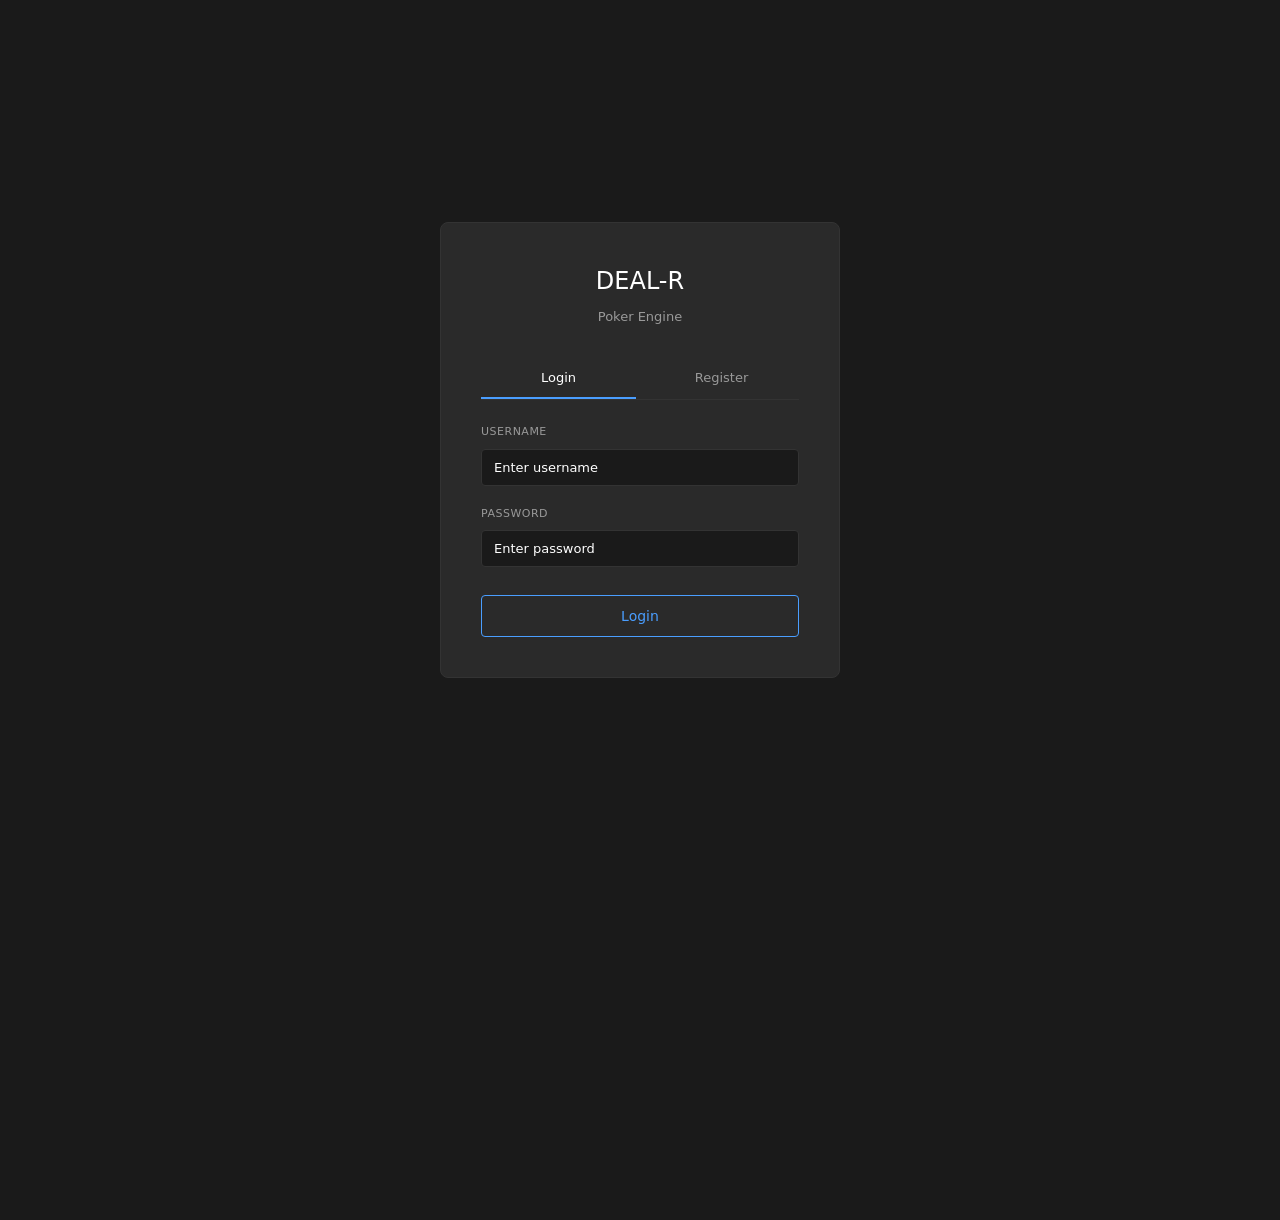
<file: web/home.html>
<!DOCTYPE html>
<html lang="en">
<head>
    <meta charset="UTF-8">
    <meta name="viewport" content="width=device-width, initial-scale=1.0">
    <title>DEAL-R - Home</title>
    <link rel="stylesheet" href="styles.css">
    <style>
        .home-container {
            min-height: 100vh;
            display: flex;
            flex-direction: column;
            align-items: center;
            justify-content: center;
            padding: 24px;
        }

        .player-card {
            background: var(--bg-secondary);
            border: 1px solid var(--border);
            border-radius: 16px;
            padding: 32px;
            width: 100%;
            max-width: 400px;
            text-align: center;
            margin-bottom: 24px;
        }

        .player-avatar-large {
            width: 120px;
            height: 120px;
            border-radius: 50%;
            background: var(--bg-tertiary);
            border: 3px solid var(--accent);
            display: flex;
            align-items: center;
            justify-content: center;
            font-size: 64px;
            margin: 0 auto 24px;
        }

        .player-name {
            font-size: 24px;
            font-weight: 600;
            margin-bottom: 8px;
            color: var(--text-primary);
        }

        .chips-display {
            font-size: 36px;
            font-weight: 700;
            color: var(--accent);
            margin: 16px 0;
        }

        .chips-label {
            font-size: 12px;
            text-transform: uppercase;
            letter-spacing: 1px;
            color: var(--text-secondary);
            margin-top: 8px;
        }

        .home-actions {
            display: flex;
            flex-direction: column;
            gap: 16px;
            width: 100%;
            max-width: 400px;
        }

        .home-btn {
            padding: 16px 24px;
            border: 2px solid var(--accent);
            background: var(--bg-secondary);
            color: var(--accent);
            border-radius: 8px;
            font-size: 16px;
            font-weight: 600;
            cursor: pointer;
            transition: all 0.2s;
            font-family: inherit;
        }

        .home-btn:hover {
            background: var(--accent);
            color: var(--bg-primary);
        }

        .home-btn.secondary {
            border-color: var(--border);
            color: var(--text-secondary);
        }

        .home-btn.secondary:hover {
            border-color: var(--text-secondary);
            color: var(--text-primary);
        }

        .nav-bar {
            position: fixed;
            bottom: 0;
            left: 0;
            right: 0;
            background: var(--bg-secondary);
            border-top: 1px solid var(--border);
            display: flex;
            justify-content: space-around;
            padding: 12px;
            z-index: 1000;
        }

        .nav-btn {
            padding: 12px 24px;
            background: none;
            border: none;
            color: var(--text-secondary);
            font-size: 14px;
            font-weight: 500;
            cursor: pointer;
            transition: all 0.2s;
            font-family: inherit;
        }

        .nav-btn.active {
            color: var(--accent);
            border-bottom: 2px solid var(--accent);
        }

        .nav-btn:hover {
            color: var(--text-primary);
        }
    </style>
</head>
<body>
    <div class="home-container">
        <div class="player-card">
            <div class="player-avatar-large" id="playerAvatar">👤</div>
            <div class="player-name" id="playerName">Loading...</div>
            <div class="chips-display" id="chipsDisplay">0</div>
            <div class="chips-label">Available Chips</div>
        </div>

        <div class="home-actions">
            <button class="home-btn" onclick="window.homeUI.startHand()">Start Hand</button>
            <button class="home-btn secondary" onclick="window.homeUI.goToRoulette()">🎰 Daily Roulette</button>
        </div>

        <button class="home-btn" style="margin-top: 16px;" onclick="window.homeUI.startHand()" id="startHandBtn">Start Hand</button>
    </div>

    <div class="nav-bar">
        <button class="nav-btn active" onclick="window.location.href='home.html'">Home</button>
        <button class="nav-btn" onclick="window.location.href='table.html'">Table</button>
        <button class="nav-btn" onclick="window.location.href='roulette.html'">Roulette</button>
        <button class="nav-btn" onclick="window.homeUI.logout()">Logout</button>
    </div>

    <script src="session.js"></script>
    <script src="home.js"></script>
</body>
</html>
</file>
<file: web/styles.css>
/* Mobile-First Card Game Design */

* {
    margin: 0;
    padding: 0;
    box-sizing: border-box;
}

:root {
    --bg-primary: #1a1a1a;
    --bg-secondary: #2a2a2a;
    --bg-card: #ffffff;
    --text-primary: #ffffff;
    --text-secondary: #999999;
    --accent: #4a9eff;
    --success: #4a9eff;
    --warning: #ff6b6b;
    --border: #333333;
}

body {
    font-family: -apple-system, BlinkMacSystemFont, 'Inter', 'SF Pro Display', system-ui, sans-serif;
    background: var(--bg-primary);
    color: var(--text-primary);
    min-height: 100vh;
    font-size: 14px;
    line-height: 1.5;
    -webkit-font-smoothing: antialiased;
    -moz-osx-font-smoothing: grayscale;
    padding-bottom: 320px; /* Space for nav bar (56px) + action panel (200px) + cards area (64px) */
}

/* Top Bar */
.top-bar {
    display: flex;
    align-items: center;
    justify-content: space-between;
    padding: 12px 16px;
    background: var(--bg-secondary);
    border-bottom: 1px solid var(--border);
}

.back-btn {
    background: none;
    border: none;
    color: var(--text-primary);
    font-size: 20px;
    cursor: pointer;
    padding: 4px 8px;
}

.top-title {
    font-size: 18px;
    font-weight: 600;
    color: var(--text-primary);
}

.top-actions {
    display: flex;
    align-items: center;
    gap: 8px;
}

.table-name {
    font-size: 12px;
    color: var(--text-secondary);
    padding: 4px 8px;
    background: var(--bg-primary);
    border-radius: 4px;
}

/* Players Row */
.players-row {
    display: flex;
    align-items: center;
    gap: 12px;
    padding: 16px;
    overflow-x: auto;
    -webkit-overflow-scrolling: touch;
}

.player-item {
    display: flex;
    flex-direction: column;
    align-items: center;
    min-width: 60px;
    position: relative;
}

.player-avatar {
    width: 48px;
    height: 48px;
    border-radius: 50%;
    background: var(--bg-secondary);
    display: flex;
    align-items: center;
    justify-content: center;
    font-size: 24px;
    border: 2px solid var(--border);
    margin-bottom: 4px;
}

.player-avatar.active {
    border-color: var(--accent);
    box-shadow: 0 0 0 2px rgba(74, 158, 255, 0.3);
}

.player-avatar.to-act {
    border-color: var(--accent);
    box-shadow: 0 0 0 3px rgba(74, 158, 255, 0.5);
    animation: pulse 2s infinite;
}

@keyframes pulse {
    0%, 100% { box-shadow: 0 0 0 3px rgba(74, 158, 255, 0.5); }
    50% { box-shadow: 0 0 0 6px rgba(74, 158, 255, 0.2); }
}

.player-name {
    font-size: 11px;
    color: var(--text-primary);
    text-align: center;
    max-width: 60px;
    overflow: hidden;
    text-overflow: ellipsis;
    white-space: nowrap;
}

.player-score {
    font-size: 12px;
    font-weight: 600;
    color: var(--text-primary);
    margin-top: 2px;
}

.player-bet {
    position: absolute;
    top: -8px;
    right: -8px;
    background: var(--accent);
    color: white;
    font-size: 10px;
    padding: 2px 6px;
    border-radius: 10px;
    font-weight: 600;
}

.player-allin {
    position: absolute;
    top: -8px;
    left: -8px;
    background: #ff6b6b;
    color: white;
    font-size: 9px;
    padding: 3px 8px;
    border-radius: 10px;
    font-weight: 700;
    text-transform: uppercase;
    letter-spacing: 0.5px;
    box-shadow: 0 2px 8px rgba(255, 107, 107, 0.5);
    z-index: 10;
}

.player-avatar.all-in {
    border: 3px solid #ff6b6b;
    box-shadow: 0 0 12px rgba(255, 107, 107, 0.6);
}

/* Community Cards Area */
.community-area {
    display: flex;
    flex-direction: column;
    align-items: center;
    gap: 16px;
    padding: 24px 16px;
    min-height: 200px;
}

.street-display {
    font-size: 48px;
    font-weight: 800;
    color: var(--text-primary);
    text-transform: uppercase;
    letter-spacing: 4px;
    margin-bottom: 16px;
    text-shadow: 0 2px 12px rgba(0, 0, 0, 0.7);
    padding: 12px 24px;
    background: rgba(74, 158, 255, 0.1);
    border-radius: 12px;
    border: 2px solid rgba(74, 158, 255, 0.3);
}

.community-cards {
    display: flex;
    gap: 12px;
    align-items: center;
    justify-content: center;
    flex-wrap: wrap;
    min-height: 100px;
    padding: 16px;
}

.card {
    width: 90px;
    height: 126px;
    background: var(--bg-card);
    border: 2px solid var(--border);
    border-radius: 15px;
    display: flex;
    flex-direction: column;
    justify-content: space-between;
    padding: 12px;
    font-weight: 700;
    font-size: 21px;
    box-shadow: 0 4px 12px rgba(0, 0, 0, 0.4);
    transition: transform 0.2s, box-shadow 0.2s;
}

.card:hover {
    transform: translateY(-6px);
    box-shadow: 0 6px 16px rgba(0, 0, 0, 0.5);
}

.card.red {
    color: #ff4444;
}

.card.black {
    color: #000000;
}

.card-rank {
    font-size: 27px;
    line-height: 1;
    font-weight: 800;
}

.card-suit {
    font-size: 36px;
    text-align: center;
    line-height: 1;
}

.card-back {
    width: 75px;
    height: 105px;
    background: linear-gradient(135deg, #1e3a8a 0%, #3b82f6 100%);
    border: 2px solid var(--border);
    border-radius: 12px;
    display: flex;
    align-items: center;
    justify-content: center;
    box-shadow: 0 2px 8px rgba(0, 0, 0, 0.3);
    position: relative;
}

.card-back::before {
    content: '★';
    color: white;
    font-size: 36px;
    opacity: 0.3;
}

/* Pot Display */
.pot-display {
    display: flex;
    align-items: center;
    gap: 8px;
    padding: 8px 16px;
    background: var(--bg-secondary);
    border-radius: 20px;
    border: 1px solid var(--border);
}

.pot-label {
    font-size: 12px;
    color: var(--text-secondary);
    text-transform: uppercase;
}

.pot-value {
    font-size: 16px;
    font-weight: 700;
    color: var(--accent);
}

/* Action Center */
.action-center {
    display: flex;
    justify-content: center;
    padding: 16px;
}

.action-center-btn {
    padding: 14px 32px;
    background: #000000;
    color: var(--text-primary);
    border: none;
    border-radius: 8px;
    font-size: 14px;
    font-weight: 600;
    cursor: pointer;
}

/* Action Panel */
.action-panel {
    position: fixed;
    bottom: 56px; /* Above nav bar (12px padding * 2 + 32px height ≈ 56px) */
    left: 0;
    right: 0;
    background: var(--bg-secondary);
    border-top: 2px solid var(--border);
    padding: 16px;
    z-index: 1001;
    box-shadow: 0 -4px 16px rgba(0, 0, 0, 0.5);
    max-height: 200px; /* Limit height */
    overflow-y: auto;
}

.action-info {
    margin-bottom: 12px;
    text-align: center;
    font-size: 12px;
    color: var(--text-secondary);
}

.action-buttons {
    display: flex;
    gap: 8px;
    flex-wrap: wrap;
    justify-content: center;
}

.action-btn {
    padding: 12px 20px;
    border: 2px solid var(--border);
    background: var(--bg-primary);
    border-radius: 8px;
    font-size: 14px;
    font-weight: 600;
    cursor: pointer;
    transition: all 0.2s;
    color: var(--text-primary);
    min-width: 80px;
    flex: 1;
    max-width: 120px;
}

.action-btn.fold {
    border-color: var(--warning);
    color: var(--warning);
}

.action-btn.check {
    border-color: var(--text-secondary);
    color: var(--text-secondary);
}

.action-btn.call {
    border-color: var(--success);
    color: var(--success);
}

.action-btn.bet,
.action-btn.raise {
    border-color: var(--success);
    color: var(--success);
    background: rgba(74, 158, 255, 0.1);
}

.action-btn.all-in {
    border-color: #ff6b6b;
    color: #ff6b6b;
    background: rgba(255, 107, 107, 0.15);
    font-weight: 700;
    border-width: 3px;
}

.action-btn:hover:not(:disabled) {
    transform: translateY(-2px);
    box-shadow: 0 4px 12px rgba(0, 0, 0, 0.3);
}

.action-btn:disabled {
    opacity: 0.4;
    cursor: not-allowed;
}

.bet-controls {
    display: flex;
    gap: 8px;
    width: 100%;
    margin-top: 8px;
}

.bet-controls input {
    flex: 1;
    padding: 12px;
    border: 2px solid var(--border);
    background: var(--bg-primary);
    color: var(--text-primary);
    border-radius: 8px;
    font-size: 14px;
}

.bet-controls input:focus {
    outline: none;
    border-color: var(--accent);
}

/* Player Cards Area (Bottom) */
.player-cards-area {
    position: fixed;
    bottom: 260px; /* Above action panel and nav bar (56px nav + ~200px action panel max) */
    left: 0;
    right: 0;
    display: flex;
    align-items: center;
    justify-content: space-between;
    padding: 16px;
    background: transparent; /* Make transparent so it doesn't block */
    z-index: 1002; /* Above action panel and nav bar */
}

.your-cards {
    display: flex;
    gap: 8px;
}

.your-cards .card,
.your-cards .card-back {
    width: 67.5px;
    height: 94.5px;
}

.player-info-bottom {
    display: flex;
    flex-direction: column;
    align-items: center;
    gap: 4px;
}

.player-avatar {
    width: 40px;
    height: 40px;
    border-radius: 50%;
    background: var(--bg-primary);
    display: flex;
    align-items: center;
    justify-content: center;
    font-size: 20px;
    border: 2px solid var(--border);
}

.player-stack {
    font-size: 14px;
    font-weight: 600;
    color: var(--text-primary);
}

/* Debug Panel */
.debug-panel {
    position: fixed;
    bottom: 200px;
    right: 16px;
    background: rgba(0, 0, 0, 0.95);
    color: #fff;
    padding: 12px;
    border-radius: 8px;
    max-width: 300px;
    max-height: 300px;
    overflow: auto;
    font-size: 11px;
    z-index: 10000;
    font-family: monospace;
    border: 1px solid var(--border);
}

.debug-header {
    display: flex;
    justify-content: space-between;
    align-items: center;
    margin-bottom: 8px;
    padding-bottom: 8px;
    border-bottom: 1px solid var(--border);
}

.debug-header button {
    background: none;
    border: none;
    color: #fff;
    font-size: 18px;
    cursor: pointer;
    padding: 0;
    width: 24px;
    height: 24px;
}

/* Results Panel */
.results-panel {
    position: fixed;
    top: 50%;
    left: 50%;
    transform: translate(-50%, -50%);
    background: var(--bg-secondary);
    border: 3px solid var(--accent);
    border-radius: 20px;
    padding: 32px 24px;
    z-index: 2000;
    box-shadow: 0 8px 32px rgba(0, 0, 0, 0.8);
    max-width: 90%;
    width: 400px;
    max-height: 80vh;
    overflow-y: auto;
    display: flex;
    flex-direction: column;
    gap: 20px;
}

.results-header {
    font-size: 28px;
    font-weight: 800;
    color: var(--text-primary);
    text-align: center;
    text-transform: uppercase;
    letter-spacing: 2px;
    margin-bottom: 8px;
}

.results-content {
    flex: 1;
    overflow-y: auto;
}

.results-winners {
    display: flex;
    flex-direction: column;
    gap: 16px;
}

.winner-announcement {
    text-align: center;
    padding: 24px;
    background: rgba(74, 158, 255, 0.1);
    border-radius: 16px;
    border: 2px solid rgba(74, 158, 255, 0.3);
}

.winner-announcement.you-win {
    background: rgba(74, 158, 255, 0.2);
    border-color: var(--accent);
    box-shadow: 0 0 20px rgba(74, 158, 255, 0.4);
}

.winner-label {
    font-size: 20px;
    font-weight: 700;
    color: var(--text-primary);
    margin-bottom: 12px;
    text-transform: uppercase;
    letter-spacing: 1px;
}

.winner-name {
    font-size: 18px;
    font-weight: 600;
    color: var(--text-secondary);
    margin-bottom: 8px;
}

.winner-amount {
    font-size: 32px;
    font-weight: 800;
    color: var(--accent);
    text-shadow: 0 2px 8px rgba(74, 158, 255, 0.3);
}

.winners-list {
    display: flex;
    flex-direction: column;
    gap: 12px;
}

.winner-item {
    display: flex;
    justify-content: space-between;
    align-items: center;
    padding: 16px;
    background: rgba(74, 158, 255, 0.1);
    border-radius: 12px;
    border: 2px solid rgba(74, 158, 255, 0.2);
}

.winner-item.you-win {
    background: rgba(74, 158, 255, 0.2);
    border-color: var(--accent);
}

.winner-item .winner-name {
    font-size: 16px;
    font-weight: 600;
    color: var(--text-primary);
    margin: 0;
}

.winner-item .winner-amount {
    font-size: 20px;
    font-weight: 700;
    color: var(--accent);
    margin: 0;
}

.results-actions {
    display: flex;
    gap: 12px;
    margin-top: 16px;
}

.results-btn {
    flex: 1;
    padding: 16px 24px;
    border: none;
    border-radius: 12px;
    font-size: 16px;
    font-weight: 700;
    cursor: pointer;
    transition: all 0.2s;
    text-transform: uppercase;
    letter-spacing: 1px;
}

.results-btn.primary {
    background: var(--accent);
    color: white;
    box-shadow: 0 4px 12px rgba(74, 158, 255, 0.4);
}

.results-btn.primary:hover {
    transform: translateY(-2px);
    box-shadow: 0 6px 16px rgba(74, 158, 255, 0.5);
}

.results-btn.secondary {
    background: var(--bg-primary);
    color: var(--text-primary);
    border: 2px solid var(--border);
}

.results-btn.secondary:hover {
    background: var(--bg-secondary);
    border-color: var(--accent);
    color: var(--accent);
}

/* Navigation Bar */
.nav-bar {
    position: fixed;
    bottom: 0;
    left: 0;
    right: 0;
    background: var(--bg-secondary);
    border-top: 1px solid var(--border);
    display: flex;
    justify-content: space-around;
    padding: 12px;
    z-index: 1000;
}

.nav-btn {
    padding: 12px 24px;
    background: none;
    border: none;
    color: var(--text-secondary);
    font-size: 14px;
    font-weight: 500;
    cursor: pointer;
    transition: all 0.2s;
    font-family: inherit;
    border-bottom: 2px solid transparent;
}

.nav-btn.active {
    color: var(--accent);
    border-bottom-color: var(--accent);
}

.nav-btn:hover {
    color: var(--text-primary);
}

/* Responsive */
@media (min-width: 768px) {
    body {
        max-width: 600px;
        margin: 0 auto;
    }

    .card {
        width: 90px;
        height: 126px;
    }

    .card-back {
        width: 90px;
        height: 126px;
    }
}
</file>
